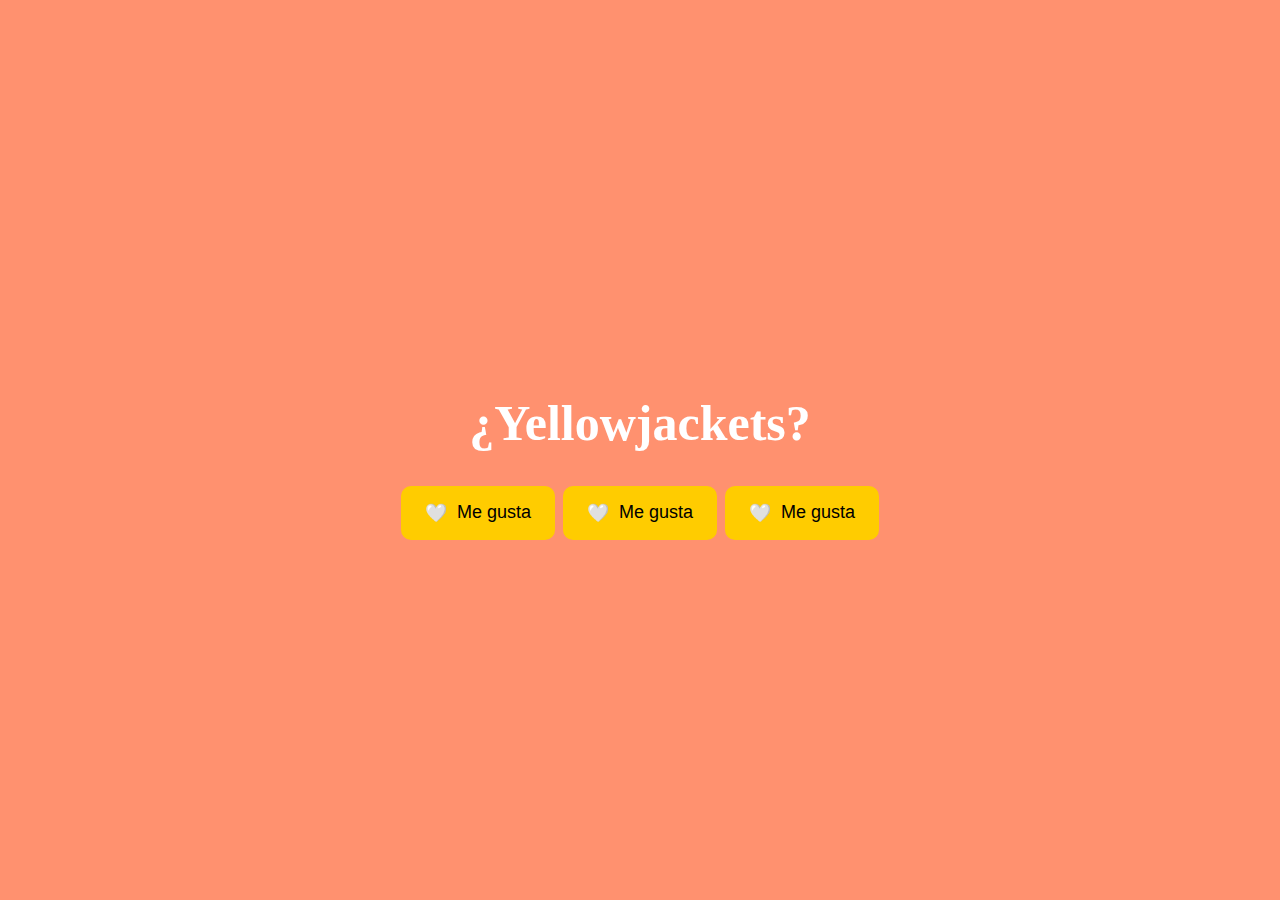
<file: boton-megusta/index.html>
<!DOCTYPE html>
<html lang="en">

<head>
    <meta charset="UTF-8">
    <meta name="viewport" content="width=device-width, initial-scale=1.0">
    <title>Serie like</title>
    <link rel="stylesheet" href="style.css">
</head>

<body>
    <h1>¿Yellowjackets?</h1>
    <div class="buttons">
        <button class="like-buttons" data-id="1">
            <span class="icon">🤍</span>
            <span class="text">Me gusta</span>
        </button>
        <button class="like-buttons" data-id="2">
            <span class="icon">🤍</span>
            <span class="text">Me gusta</span>
        </button>
        <button class="like-buttons" data-id="3">
            <span class="icon">🤍</span>
            <span class="text">Me gusta</span>
        </button>
    </div>

    <script src="script.js"></script>
</body>

</html>
</file>
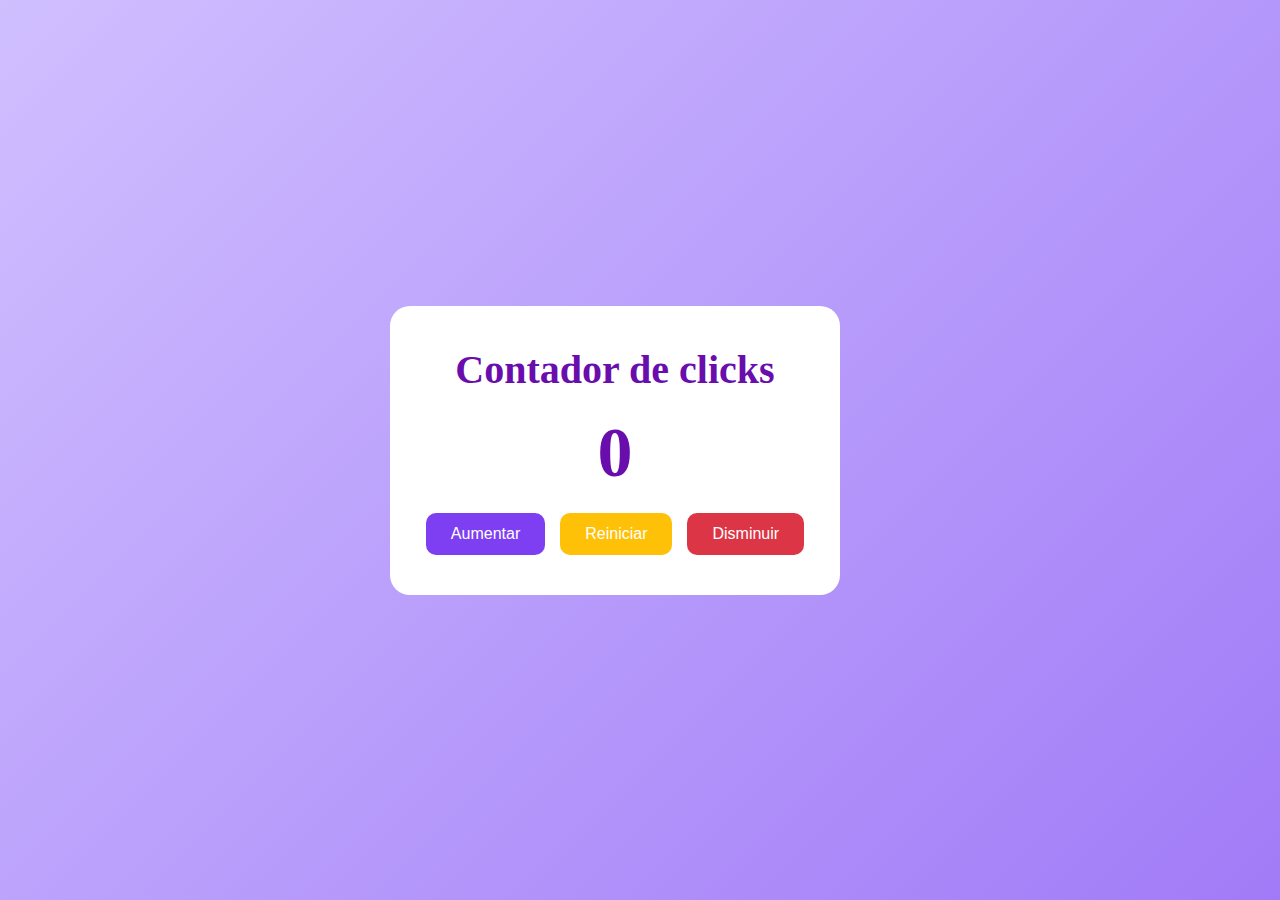
<file: contador-clicks/index.html>
<!DOCTYPE html>
<html lang="en">

<head>
    <meta charset="UTF-8">
    <meta name="viewport" content="width=device-width, initial-scale=1.0">
    <title>Contador de Clicks</title>
    <link rel="stylesheet" href="styles.css">
</head>

<body>
    <main>

        <section class="card">
            <h1>Contador de clicks</h1>
            <p id="contador">0</p>
            <div class="buttons">
                <button id="aumentar">Aumentar</button>
                <button id="reiniciar">Reiniciar</button>
                <button id="disminuir">Disminuir</button>
            </div>
        </section>
    </main>
    <script src="script.js"></script>
</body>

</html>
</file>
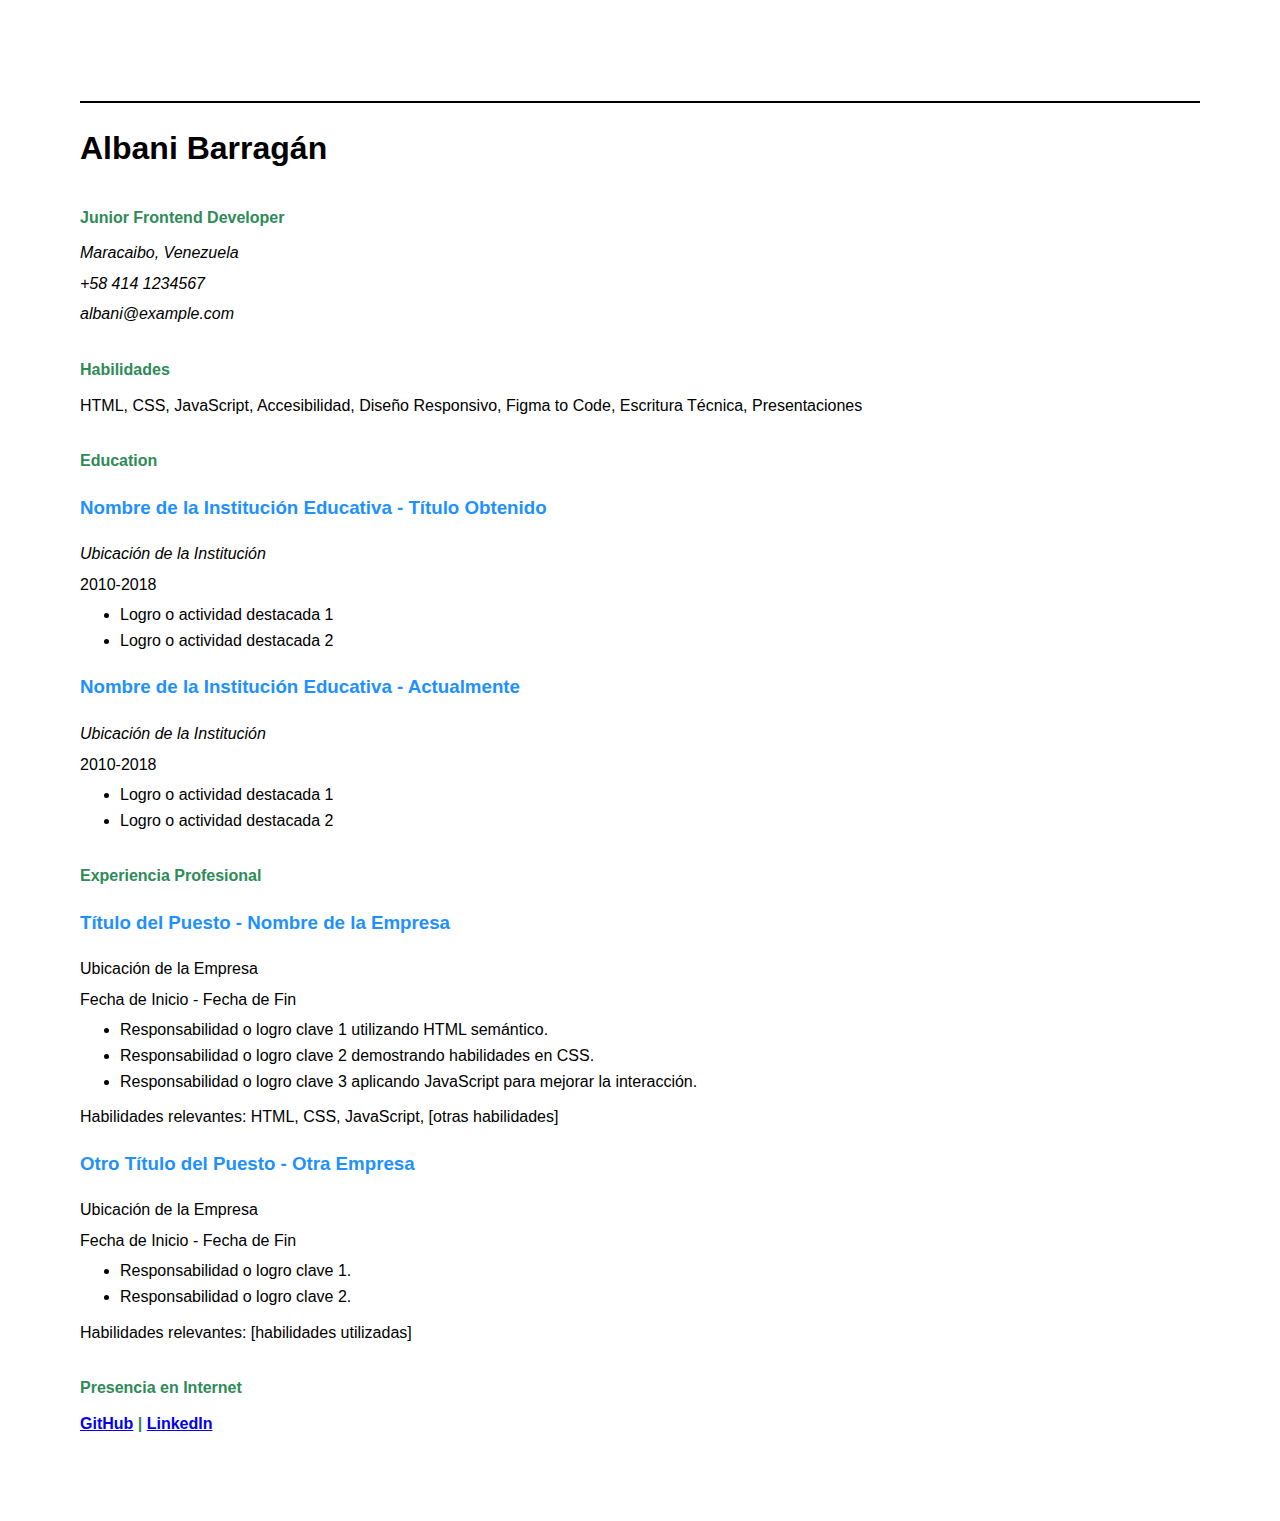
<file: simple-page-cv/index.html>
<!DOCTYPE html>
<html lang="en">

<head>
    <meta charset="UTF-8">
    <meta name="viewport" content="width=device-width, initial-scale=1.0">
    <meta name="description"
        content="CV de Albani Barragán, desarrolladora frontend con experiencia en HTML, CSS, y diseño responsivo.">
    <meta name="keywords" content="CV, frontend, desarrolladora web, HTML, CSS, JavaScript, Albani Barragán">
    <meta name="author" content="Albani Barragán">
    <title>Simple page CV: Albani</title>
    <!-- Favicon -->
    <link rel="icon" href="image/albani.png" type="image/png">

    <meta property="og:title" content="Albani Barragán - Junior Frontend Developer">
    <meta property="og:description"
        content="Conoce el perfil profesional de Albani Barragán, desarrolladora frontend enfocada en diseño web, accesibilidad y buenas prácticas.">
    <meta property="og:image" content="https://imgur.com/a/o9FA1dG">
    <meta property="og:url" content="https://albanibarragan.com/cv">
    <meta property="og:type" content="website">
    <link rel="stylesheet" href="style.css">

</head>

<body>
    <header>
        <h1>Albani Barragán</h1>
        <h2>Junior Frontend Developer</h2>
        <address class="contact-info">
                <p>Maracaibo, Venezuela</p>
                <p>+58 414 1234567</p>
                <p>albani@example.com</p>
        </address>
    </header>
    <main >
        <section class="skills-list">
            <h2>Habilidades</h2>
            <p>
                HTML, CSS, JavaScript, Accesibilidad, Diseño Responsivo, Figma to Code, Escritura Técnica,
                Presentaciones
            </p>
        </section>

        <section>
            <h2>Education</h2>

            <article>
                <h3>Nombre de la Institución Educativa</span> - Título Obtenido</h3>
                <address>Ubicación de la Institución</address>
                <p>2010-2018</p>
                <ul>
                    <li>Logro o actividad destacada 1</li>
                    <li>Logro o actividad destacada 2</li>
                </ul>
            </article>

            <article>
                <h3>Nombre de la Institución Educativa</span> - Actualmente</h3>
                <address>Ubicación de la Institución</address>
                <p>2010-2018</p>
                <ul>
                    <li>Logro o actividad destacada 1</li>
                    <li>Logro o actividad destacada 2</li>
                </ul>
            </article>

        </section>

        <section>
            <h2>Experiencia Profesional</h2>
            <article>
                <h3><span>Título del Puesto</span> - <span>Nombre de la Empresa</span></h3>
                <p>Ubicación de la Empresa</p>
                <p>Fecha de Inicio - Fecha de Fin</p>
                <ul>
                    <li>Responsabilidad o logro clave 1 utilizando HTML semántico.</li>
                    <li>Responsabilidad o logro clave 2 demostrando habilidades en CSS.</li>
                    <li>Responsabilidad o logro clave 3 aplicando JavaScript para mejorar la interacción.</li>
                </ul>
                <p>Habilidades relevantes: HTML, CSS, JavaScript, [otras habilidades]</p>
            </article>

            <article>
                <h3><span>Otro Título del Puesto</span> - <span>Otra Empresa</span></h3>
                <p>Ubicación de la Empresa</p>
                <p>Fecha de Inicio - Fecha de Fin</p>
                <ul>
                    <li>Responsabilidad o logro clave 1.</li>
                    <li>Responsabilidad o logro clave 2.</li>
                </ul>
                <p>Habilidades relevantes: [habilidades utilizadas]</p>
            </article>
        </section>

    </main>
    <section class="link-section">
        <h2>Presencia en Internet</h2>
        <p>
            <a href="https://github.com/albanibarragan" target="_blank">GitHub</a> |
            <a href="https://www.linkedin.com/in/albanibarragan" target="_blank">LinkedIn</a>
        </p>
    </section>
</body>

</html>
</file>
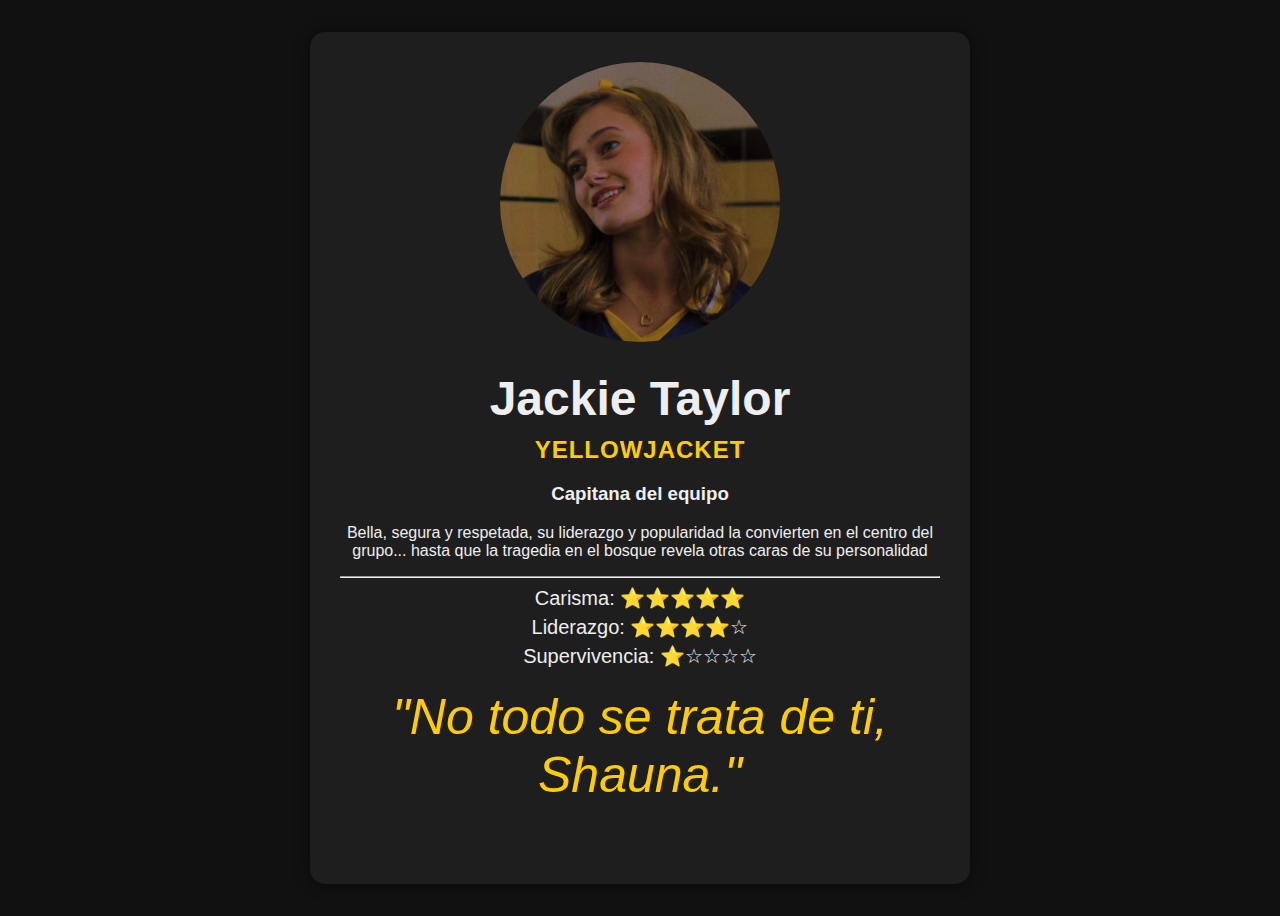
<file: tarjeta-personaje/index.html>
<!DOCTYPE html>
<html lang="en">

<head>
    <meta charset="UTF-8">
    <meta name="viewport" content="width=device-width, initial-scale=1.0">
    <title>Tarjeta de personaje</title>
    <link rel="stylesheet" href="styles.css">
</head>

<body>
    <div class="card">
        <img id="avatar" src="img/jackie.jpg"
            alt="Jackie Taylor">
        <h1>Jackie Taylor</h1>
        <h2 class="team">YellowJacket</h2>
        <h3 class="rol">Capitana del equipo</h3>
        <p class="description">Bella, segura y respetada, su liderazgo y popularidad la convierten en el centro del
            grupo... hasta que la tragedia en el bosque revela otras caras de su personalidad</p>
        <hr>
        <div class="traits">
            <p>Carisma: ⭐⭐⭐⭐⭐</p>
            <p>Liderazgo: ⭐⭐⭐⭐☆</p>
            <p>Supervivencia: ⭐☆☆☆☆</p>
        </div>

        <blockquote>"No todo se trata de ti, Shauna."</blockquote>
    </div>
</body>

</html>
</file>
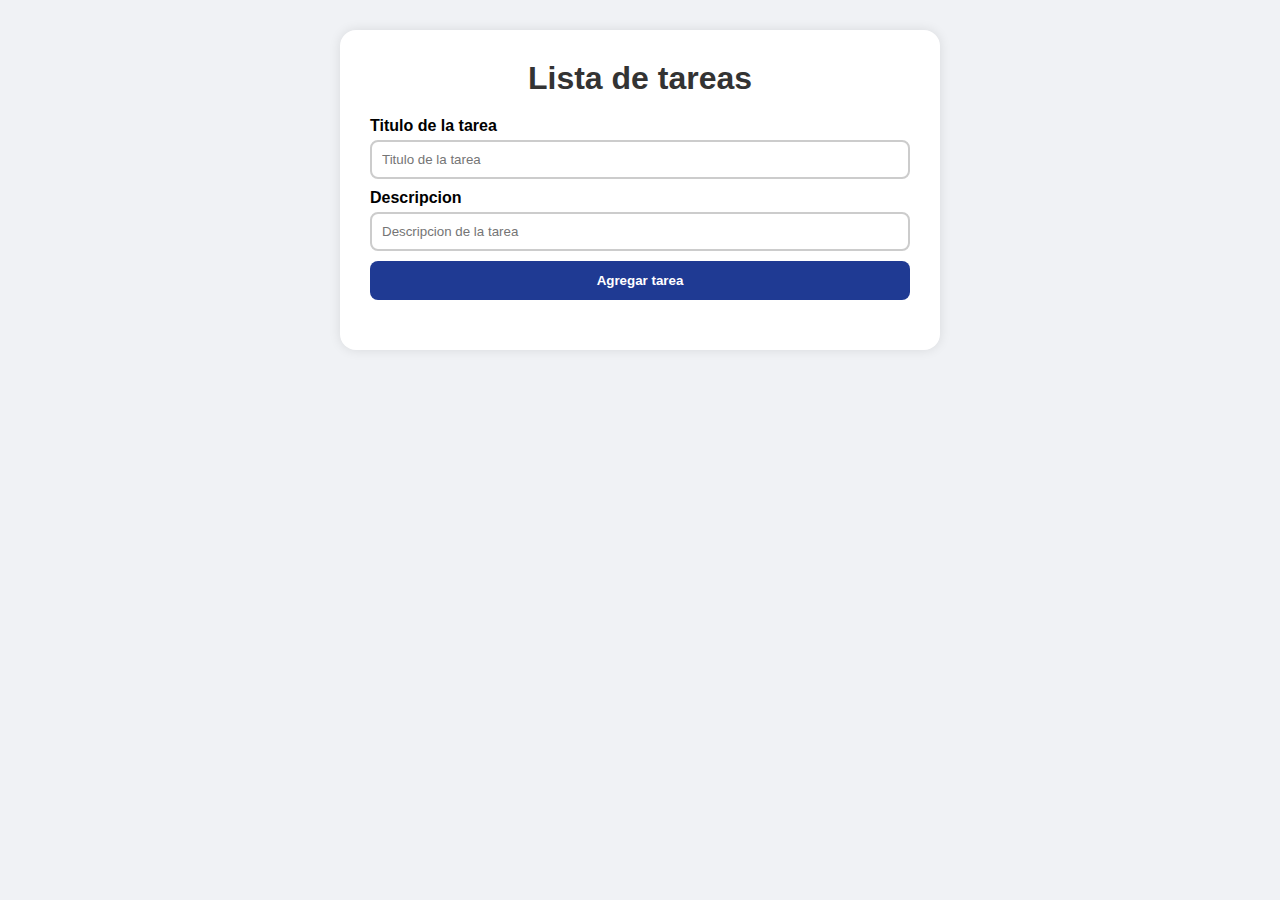
<file: to-do-list/index.html>
<!DOCTYPE html>
<html lang="en">

<head>
    <meta charset="UTF-8">
    <meta name="viewport" content="width=device-width, initial-scale=1.0">
    <title>To do list</title>
    <link rel="stylesheet" href="styles.css">
</head>

<body>
    <div class="container">
        <h1>Lista de tareas</h1>
        <div class="formulario">
        <form id="formulario-tarea">
                <label for="tarea-titulo">Titulo de la tarea</label>
                <input type="text" placeholder="Titulo de la tarea" id="tarea-titulo">
                <label for="tarea-descripcion">Descripcion</label>
                <input type="text" placeholder="Descripcion de la tarea" id="tarea-descripcion">
            <button type="submit" id="agregar">Agregar tarea</button>
        </form>
    </div>
        <ul id="list-items">
        
        </ul>
    </div>
    
    <script src="script.js"></script>
</body>

</html>
</file>
<file: boton-megusta/style.css>
body {
    background-image: url("https://www.km77.com/revista/wp-content/uploads/2021/12/yellow.jpeg");
    background-color: hsla(14, 100%, 53%, 0.6);
    background-size: cover;
    width: 100vw;
    height: 100vh;
    color: #fff;
    background-repeat: no-repeat;
    display: flex;
    justify-content: center;
    align-items: center;
    flex-direction: column;
    margin: 0;
}

button {
    background-color: #ffcc00;
    padding: 16px 24px;
    font-size: 18px;
    border-radius: 10px;
    cursor: pointer;
    display: flex;
    align-items: center;
    gap: 10px;
    border: none;
}

h1 {
    font-size: 50px;
}

.liked {
    background-color: #ff1100;
}

.buttons{
    display: flex;
    justify-content: center;
    align-items: center;
    gap: 8px;
}
</file>
<file: contador-clicks/styles.css>
* {
  margin: 0;
  padding: 0;
  box-sizing: border-box;
}

body {
  width: 100vw;
  height: 100vh;
  background: linear-gradient(135deg, #d0bfff, #a17bf7);
  display: flex;
  justify-content: center;
  align-items: center;
}

.card {
  background-color: #ffffff;
  border-radius: 20px;
  padding: 40px 30px;
  width: 500px;
  max-width: 90%;
  text-align: center;
  transition: transform 0.3s ease;
}

.card:hover {
  transform: scale(1.01);
}

h1 {
  color: #6a0dad;
  margin-bottom: 15px;
  font-size: 40px;
}

#contador {
  font-size: 70px;
  font-weight: bold;
  color: #6a0dad;
  margin: 20px 0;
}

/* ====== BOTONES ====== */
.buttons {
  display: flex;
  flex-wrap: wrap;
  gap: 15px;
  justify-content: center;
}

button {
  padding: 12px 25px;
  border: none;
  border-radius: 10px;
  font-size: 16px;
  font-weight: 500;
  cursor: pointer;
}

#aumentar {
  background-color: #7e3ff2;
  color: white;
}

#aumentar:hover {
  background-color: #6b30dc;
  transform: scale(1.05);
}

#disminuir {
  background-color: #dc3545;
  color: white;
}

#disminuir:hover {
  background-color: #c82333;
  transform: scale(1.05);
}

#reiniciar {
  background-color: #ffc107;
  color: white;
}

#reiniciar:hover {
  background-color: #e0a800;
  transform: scale(1.05);
}
</file>
<file: simple-page-cv/style.css>
body {
    font-family: Arial, sans-serif;
    line-height: 1.6;
    margin: 40px;
    padding: 40px;
}

h1{
    border-top: 2px solid #000;
    padding-top: 20px;
    font-size: 2em;
    margin-bottom: 5px;
}

h2 {
    color: #2E8B57;
    font-weight: bold;
    margin-top: 30px;
    margin-bottom: 10px;
    font-size: 1em;
}

ul {
    margin-top: 5px;
    margin-bottom: 10px;
}

h3{
    color: #1E90FF; 
    font-weight: bold;
}

p {
    margin: 5px 0;
}

.link-section {
    color: #2E8B57;
    font-weight: bold;
    margin-top: 30px;
}
</file>
<file: tarjeta-personaje/styles.css>
body{
    background-color: #111;
    font-family: 'Segoe UI', Arial, sans-serif;
    color: #eee;
    display: flex;
    justify-content: center;
    align-items: center;
    height: 100vh;
}

.card{
    background-color: #1e1e1e;
    width: 600px;
    padding: 30px;
    border-radius: 15px;
    box-shadow: 0 0 15px rgba(0, 0, 0, 0.5);
    text-align: center;
    object-fit: cover;
}

#avatar{
    width: 280px;
    height: 280px;
    border-radius: 50%;
    margin-bottom: 15px;
}

.card h1 {
    font-size: 48px;
    margin: 10px 0;
}

.card .team {
    text-transform: uppercase;
    letter-spacing: 1px;
    margin: 0;
    color: #ffcc00;
}

.card .traits p {
    margin: 5px 0;
    font-size: 20px;
}

.card blockquote {
    font-style: italic;
    font-size: 50px;
    color: #ffcc00;
    margin-top: 20px;
}
</file>
<file: to-do-list/styles.css>
* {
    box-sizing: border-box;
    margin: 0;
    padding: 0;
}

body {
    font-family: Arial, sans-serif;
    background-color: #f0f2f5;
    padding: 30px;
    display: flex;
    justify-content: space-around;
}

.container {
    width: 100%;
    max-width: 600px;
    background-color: white;
    padding: 30px;
    border-radius: 16px;
    box-shadow: 0 0 12px rgba(0, 0, 0, 0.1);
}

.formulario {
    margin-bottom: 20px;
}

.formulario label {
    display: block;
    margin-bottom: 5px;
    font-weight: bold;
}

.formulario input {
    width: 100%;
    padding: 10px;
    margin-bottom: 10px;
    border: 2px solid #ccc;
    border-radius: 8px;
    outline: none;
    transition: border-color 0.3s ease;
}

.formulario input:focus {
    border-color: #1f3a93;
}

#agregar {
    width: 100%;
    padding: 12px;
    background-color: #1f3a93;
    color: white;
    font-weight: bold;
    border: none;
    border-radius: 8px;
    cursor: pointer;
    transition: background-color 0.3s ease;
}

h1 {
    text-align: center;
    margin-bottom: 20px;
    color: #333;
}

#list-items {
    list-style: none;
}

.item {
    border: 1px solid #b6c8f2;
    background-color: #e8f0fe;
    border-radius: 12px;
    display: flex;
    justify-content: space-between;
    align-items: center;
    padding: 15px;
    margin-bottom: 10px;
}

.item-container {
    display: flex;
    flex-direction: column;
    gap: 4px;
}

.item-title {
    font-size: 1.1rem;
    margin-bottom: 10px;
    color: #1f3a93;
}

.item-description {
    font-size: 0.95rem;
    color: #555;
}

.btn-borrar, .btn-editar {
    background-color: transparent;
    border: none;
    font-size: 18px;
    color: #666;
    cursor: pointer;
    transition: color 0.2s ease;
}
</file>
